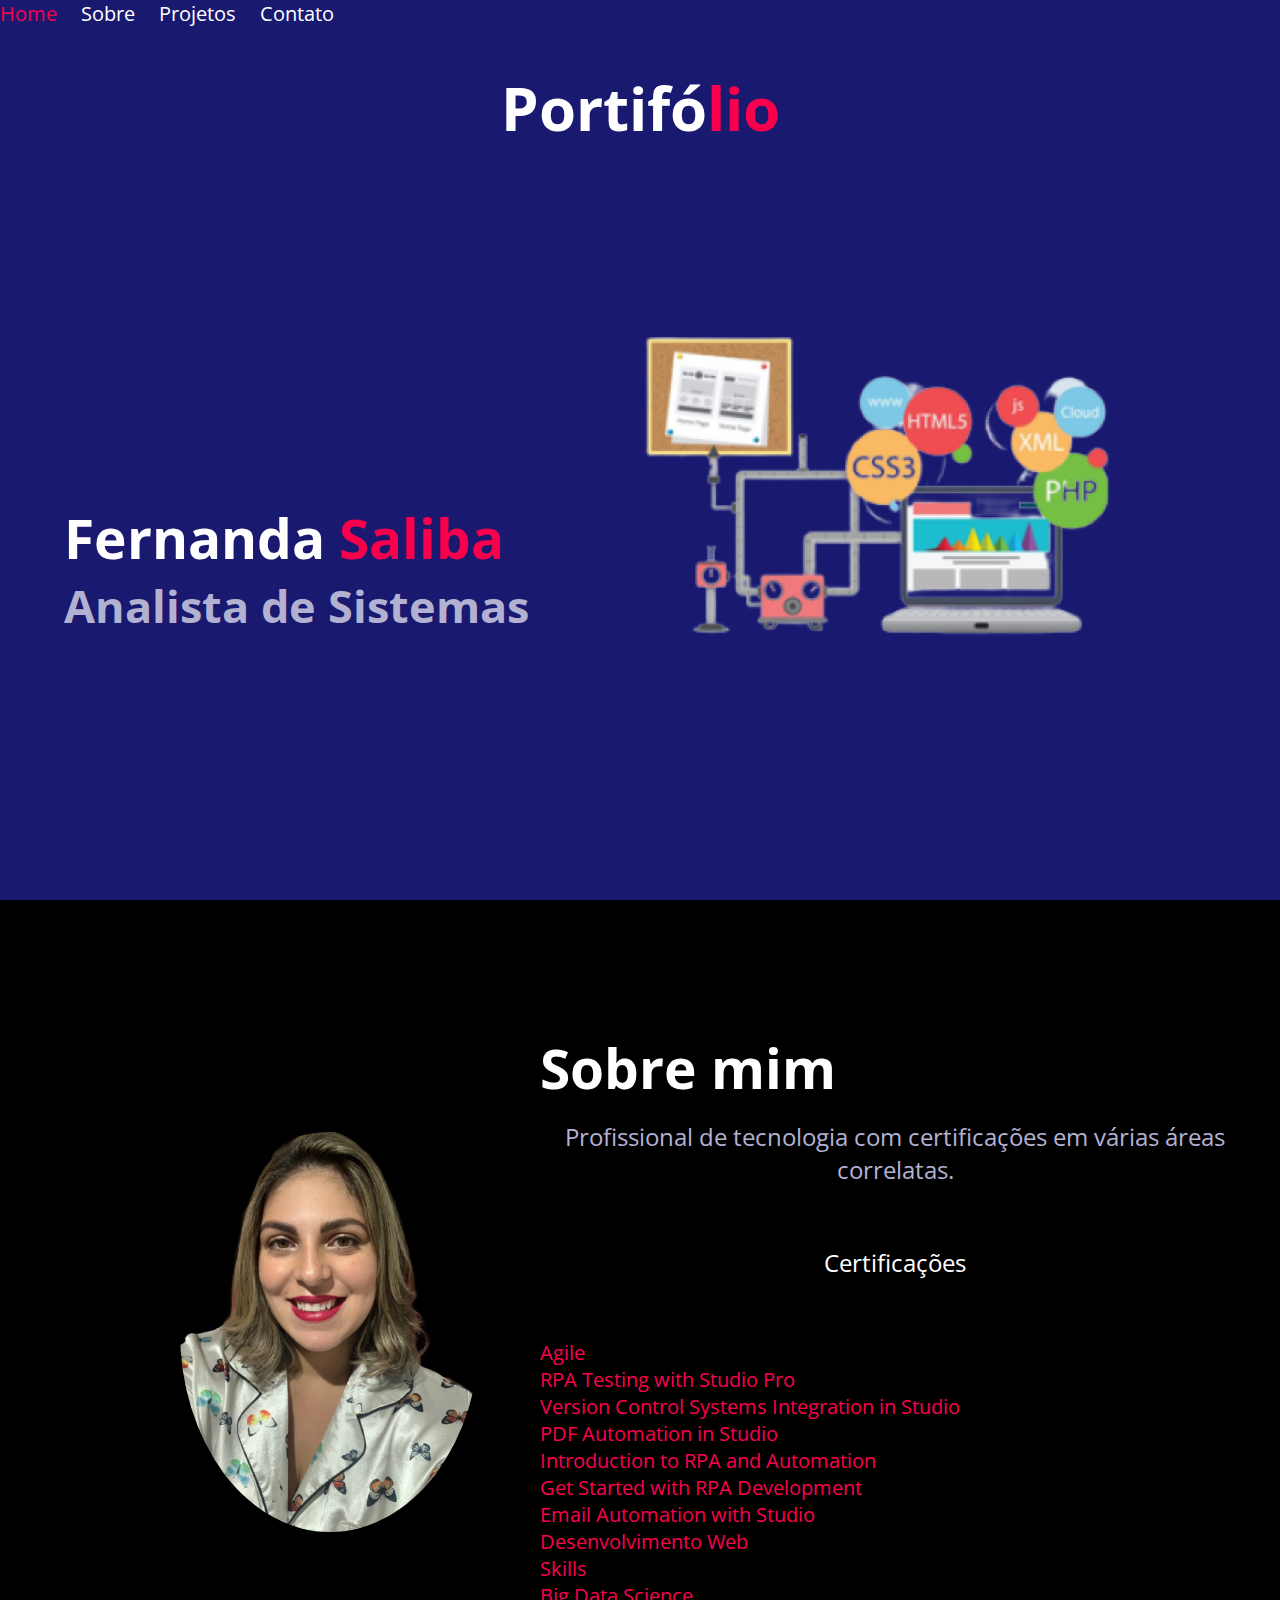
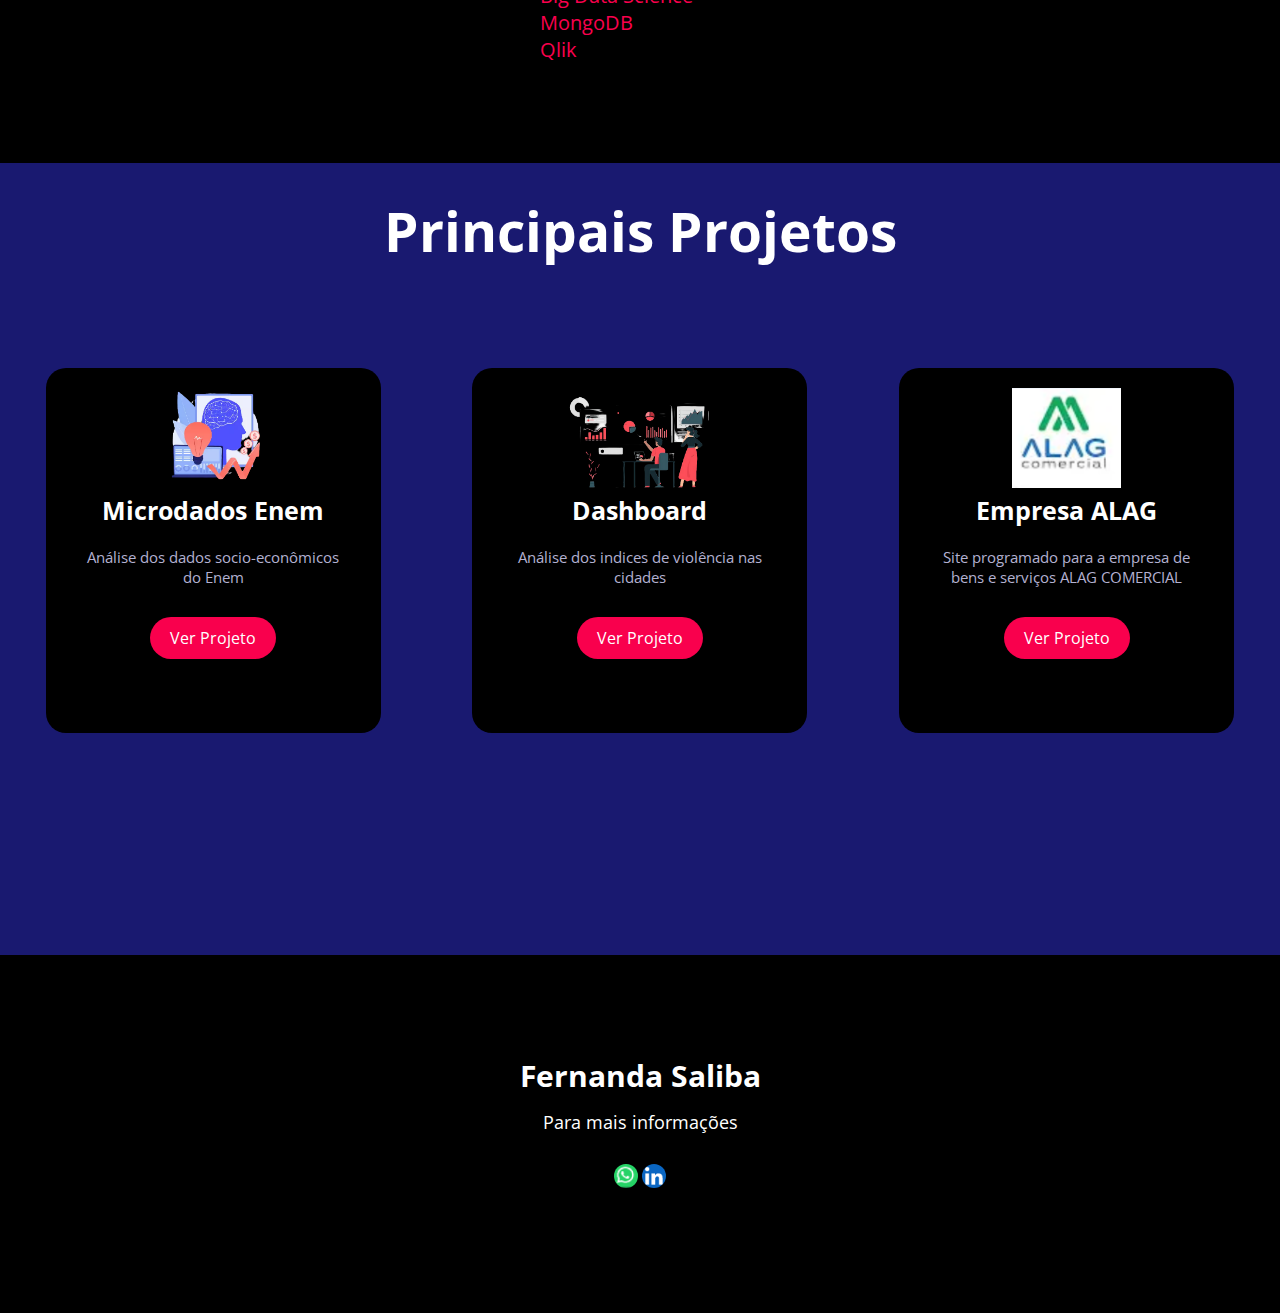
<file: Portifolio/index.html>
<!DOCTYPE html>
<html lang="pt-br">
<head>
    <meta charset="UTF-8">
    <meta name="viewport" content="width=device-width, initial-scale=1.0">
    <link rel="stylesheet" href="./style.css">
    <link rel="preconnect" href="https://fonts.googleapis.com">
<link rel="preconnect" href="https://fonts.gstatic.com" crossorigin>
<link href="https://fonts.googleapis.com/css2?family=Open+Sans:ital,wght@0,600;1,400&display=swap" rel="stylesheet">
    
<title>Fernanda Saliba</title>
</head>
<body>
    <div class="principal" id="home">
        
        <nav>
            
            <ul>
                <li><a class="link-menu" href="#home">Home</a></li>
                <li><a class="link-menu" href="#sobre">Sobre</a></li>
                <li><a class="link-menu" href="#link-projetos">Projetos</a></li>
                <li><a class="link-menu" href="#contato">Contato</a></li>
            </ul>

            
        
        </nav>
        <h2 class="portifolio">Portifó<span>lio</span></h2>
        <div class="meu-nome">
            <h1 style="font-size: 55px;">Fernanda <span>Saliba</span></h1>
            <h3 style="color: #b3b1d1;">Analista de Sistemas</h3>
        </div>
    </div>

    <section id="sobre">
        <img src="./img/mg46.png">
        <div>
            <h2>Sobre mim</h2>
            <p>Profissional de tecnologia com certificações em várias áreas correlatas.</p>
            <div>
                <p style="color: white;">Certificações</p>
                <a>Agile</a>
                </div>
                
                <div>
                <a>RPA Testing with Studio Pro</a>
                </div>
        
                <div>
                <a>Version Control Systems Integration in Studio</a>
                </div>
                
                <div>
                <a>PDF Automation in Studio</a>
                </div>
                
                <div>
                <a>Introduction to RPA and Automation</a>
                </div>
                
                <div>
                <a>Get Started with RPA Development</a>
                </div>
                
                <div>
                <a>Email Automation with Studio</a>
                </div>
                
                <div>
                <a>Desenvolvimento Web</a>
                </div>
                
                <div>
                <a>Skills</a>
                </div>
                
                <div>
                <a>Big Data Science</a>
                </div>

                <div>
                    <a>MongoDB</a>
                    </div>

                    <div>
                        <a>Qlik</a>
                        </div>
        </div>

    </section>

    

        
    <div class="Projetos" style="background-color: #191970;">
        <h2 style="text-align: center;">Principais Projetos</h2>

        <div class="card-projetos" id="link-projetos">

<!--Projeto 1-->
        <div class="card">
            <img src="./img/mg3.png">
            <h5>Microdados Enem</h5>
            <p>Análise dos dados socio-econômicos do Enem</p>
            <a href="https://github.com/FernandaSaliba/An-lise_de_dados_do_Enem/blob/main/Pesquisa.ipynb" target="_blank">Ver Projeto</a>
        </div>

    <!--Projeto 2-->
        <div class="card">
            <img src="./img/mg2.png">
            <h5>Dashboard</h5>
            <p>Análise dos indices de violência nas cidades</p>
            <a href="proj2.html" target="_blank">Ver Projeto</a>
    </div>

<!--Projeto 3-->
        <div class="card">
            <img src="./img/alag.png">
            <h5>Empresa ALAG</h5>
            <p>Site programado para a empresa de bens e serviços ALAG COMERCIAL</p>
            <a href="https://github.com/FernandaSaliba/Site-Alag/tree/main" target="_blank">Ver Projeto</a>

        </div>
        
    </div>


</div>
<div class="separar">escrevendo algo para separar</div>

<footer id="contato">
    <h5>Fernanda Saliba</h5>
    <p>Para mais informações</p>

    <div class="social">
        <a href="https://api.whatsapp.com/send?phone=5521996368171"><img src="./img/mg11.png"></a>
        <a href="https://www.linkedin.com/in/fernanda-santos-saliba/" target="_blank"><img src="./img/linked.png"></a>
    </div>
</footer>

    
    
</body>
</html>
</file>
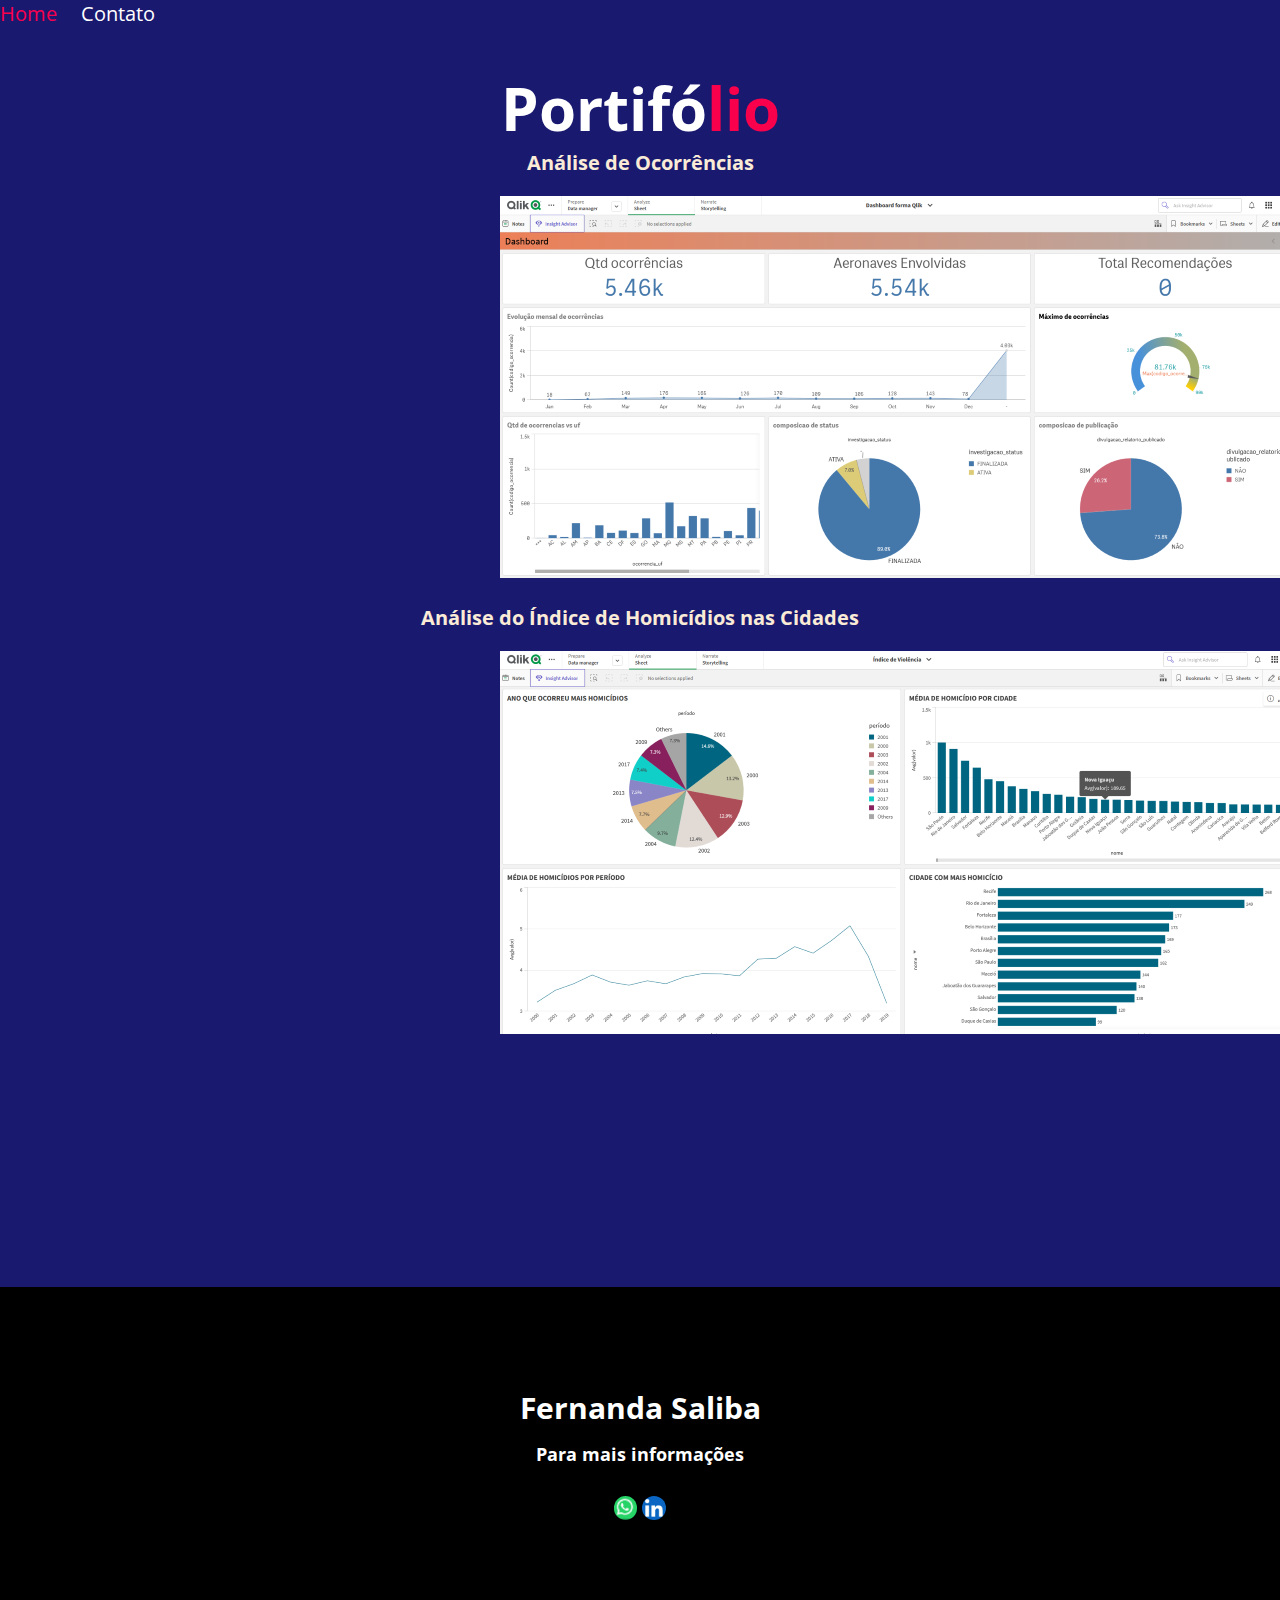
<file: Portifolio/proj2.html>
<!DOCTYPE html>
<html lang="pt-br">
<head>
    <meta charset="UTF-8">
    <meta name="viewport" content="width=device-width, initial-scale=1.0">
    <link rel="stylesheet" href="./style.css">
    <link rel="preconnect" href="https://fonts.googleapis.com">
<link rel="preconnect" href="https://fonts.gstatic.com" crossorigin>
<link href="https://fonts.googleapis.com/css2?family=Open+Sans:ital,wght@0,600;1,400&display=swap" rel="stylesheet">
    
<title>Fernanda Saliba</title>
</head>
<body>
    <div class="principal">
        
        <nav>
            
            <ul>
                <li><a class="link-menu" href="#home">Home</a></li>
            
                <li><a class="link-menu" href="#contato">Contato</a></li>
            </ul>

            <div> </div>
        </nav>
        <h2 class="portifolio">Portifó<span>lio</span></h2>

        <h3 style="color: antiquewhite; text-align: center;"> Análise de Ocorrências <h3>

        <div class="proj2" style="background-color: #191970;">
            <div>
            <a><img src="./img/essa.png"></a>
            </div>
    <h3 style="color: antiquewhite; text-align: center;"> Análise do Índice de Homicídios nas Cidades</h3>

            <div>
            <a><img src="./img/essa2.png" ></a>
            </div>
            
            
        </div>

<div class="separar">escrevendo algo para separar</div>
<div></div>



<footer id="contato">
    <h5>Fernanda Saliba</h5>
    <p>Para mais informações</p>

    <div class="social">
        <a href="https://api.whatsapp.com/send?phone=5521996368171"><img src="./img/mg11.png"></a>
        <a href="https://www.linkedin.com/in/fernanda-santos-saliba/" target="_blank"><img src="./img/linked.png"></a>
    </div>
</footer>

    
    
</body>
</html>
</file>
<file: Portifolio/style.css>
*{
    margin: 0;
    padding: 0;
    box-sizing: border-box;
    font-family: 'Open Sans', sans-serif;
}

.principal {
    height: 100vh;
    width: 100%;
    background-image: url(./img/mg9.png);
    background-repeat: no-repeat;
    background-position: center;
    background-color: #191970;

}

nav {
    display: flex;
    align-items: center;
    justify-items: space-between;
    padding-right: 10%;
    text-align: left;
    border: none;

    

}

.portifolio {
    color: #ffffff;
    font-size: 60px;
    font-weight: 500px;
    text-align: center;
    padding-top: 40px;
    

}

.portifolio span{
    color:#f9004d;
}

li{
color: white;
display: inline-block;
font-size: 20px;
margin-right: 20px;
cursor: pointer;
border: none;



}

li:hover {
    color:#f9004d;
    transition: 0.5s;   
}

.link-menu{
    text-decoration: none;
    color: white;
}

.link-menu:hover{
    color:#f9004d;
    transition: 0.5s;
}

.meu-nome{
    position: absolute;
    top: 500px;
    left:5%;
    
}

div h3{
    font-size: 20px;
}

h1{
    color: white;
    font-size: 25px;
}

h1 span{
    color:#f9004d;
}

.meu-nome h3{
    color:black;
    font-size: 45px;

}

section{
    display: flex;
    align-items: center;
    padding: 100px 30px;
    background-color: black;
}

section img{
    height: 400px;
    border-radius: 100%;
    
    margin-right: 60px;
    margin-left: 150px;

}

div h2{
    color:white;
    font-size: 55px;
    padding-top: 30px;

}

section div p{
    color: #b3b1d1;
    font-size: 24px;
    text-align: center;
    margin-top: 15px;
    margin-bottom: 60px;
}

section div button{
    color: white;
    background: #f9004d;
    height: 70px;
    width: 260px;
    font-size: 18px;
    border: none;
    border-radius: 26px;
    cursor: pointer;
    background-position: center;
}

section div button a{
    border-color: white;
}

section div button:hover{
    background-color: black;
    border: 2px solid #f9004d;
    transition: 0.5s;

}

.projetos {
    background: black;
   

}

.projetos h2{
    
    font-size: 65px;
    text-align: center;
    padding-top: 50px;
    padding-bottom: 50px;
    align-items: center;
}

.card{
    background-color: black;
    height: 365px;
    width: 335px;
    border-radius: 20px;
    padding: 20px 35px;
    text-align: center;
}

.card img{
height: 100px;
align-items: center;

}


.card h5 {
    color: white;
    font-size: 25px;
    
}

.card p {
    color:#b3b1d1;
    margin-top: 20px;
    margin-bottom: 40px;
    font-size: 15px;
}

.card a {
    background-color: #f9004d;
    color:white;
    padding: 10px 20px;
    border-radius: 25px;
    cursor: pointer;
    transition: 0.5s;
    text-decoration: none;
}

.card a:hover{
    background-color: transparent;
    border: 2px solid #f9004d;
}

.sessao2{
    background-color: #191970;
}


.card-projetos{
    display: flex;
    justify-content: space-around;
    padding-top: 100px;
}

footer{
    padding-top: 100px;
    padding-bottom: 120px;
    background-color: black;
    display: flex;
    flex-direction: column;
    align-items: center;
    justify-content: center;
}

footer h5{
    color: white;
    font-size: 30px;
   

}

footer p{
    color: white;
    font-size: 18px;
    margin-bottom: 30px;
    margin-top: 14px;
}

.social img{
    height: 24px;
    border-radius: 50%;
}

.social a {
    
    border-radius: 50%;
    align-items: center;
    height: 50px;
    width: 50px;
    cursor: pointer;


}

.social a:hover{
    transform: scale(1.3);
    transition: 0.5s;
}

.separar{
    background-color: #191970;
    color: #191970;
    padding: 100px 80px;
}


section div a{
    color: #f9004d;
    text-align: center;
    flex-direction: row;
    align-items: center;
    font-size: 20px;
    padding-bottom: 4px;
    border: none;

}

section div a:hover{
    color:#b3b1d1;
    transition: 0.5s;   

}

.proj2 img{
    margin: auto;
    font-display: block;
    justify-self: center;
    padding-left: 500px;
    padding-right: 500px;
    padding-bottom: 20px;
    padding-top: 20px;
   
}
</file>
